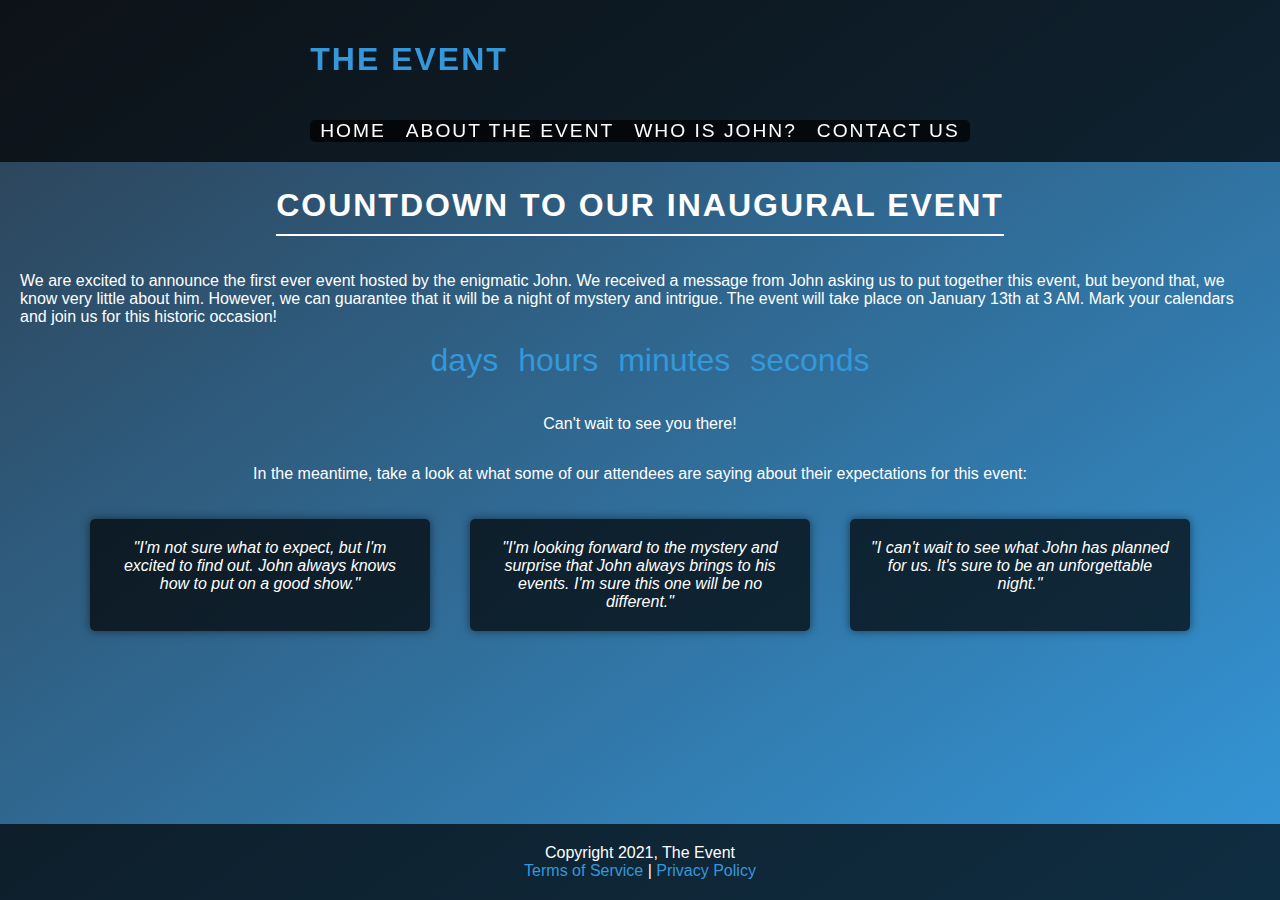
<file: index.html>
<!DOCTYPE html>
<html>
<head>
  <title>The Event - Countdown to Our Inaugural Event</title>
  <link rel="stylesheet" type="text/css" href="style.css">
  <script src="countdown.js"></script>
  <script src="menu.js"></script>
</head>
<body>
  <header>
    <div class="container">
      <h1 class="logo">The Event</h1>
      <nav>
        <button class="menu-toggle" aria-label="Toggle Menu">
          <span class="menu-toggle-line"></span>
          <span class="menu-toggle-line"></span>
          <span class="menu-toggle-line"></span>
        </button>
        <ul class="nav-list">
          <li><a href="index.html">Home</a></li>
          <li><a href="about-the-event.html">About the Event</a></li>
          <li><a href="who-is-john.html">Who is John?</a></li>
          <li><a href="contact-us.html">Contact Us</a></li>
        </ul>
      </nav>
    </div>
  </header>
  <main>
    <h2>Countdown to Our Inaugural Event</h2>
    <p>We are excited to announce the first ever event hosted by the enigmatic John. We received a message from John asking us to put together this event, but beyond that, we know very little about him. However, we can guarantee that it will be a night of mystery and intrigue. The event will take place on January 13th at 3 AM. Mark your calendars and join us for this historic occasion!</p>
    <div id="countdown">
      <div id="days"></div> days
      <div id="hours"></div> hours
      <div id="minutes"></div> minutes
      <div id="seconds"></div> seconds
    </div>
    <p>Can't wait to see you there!</p>
    <p>In the meantime, take a look at what some of our attendees are saying about their expectations for this event:</p>
    <ul class="testimonial-list">
      <li>"I'm not sure what to expect, but I'm excited to find out. John always knows how to put on a good show."</li>
      <li>"I'm looking forward to the mystery and surprise that John always brings to his events. I'm sure this one will be no different."</li>
      <li>"I can't wait to see what John has planned for us. It's sure to be an unforgettable night."</li>
    </ul>
  </main>
  <footer>
    <div class="container">
      <p>Copyright 2021, The Event</p>
      <p><a href="terms-of-service.html">Terms of Service</a> | <a href="privacy-policy.html">Privacy Policy</a></p>
    </div>
  </footer>
</body>
</html>
</file>
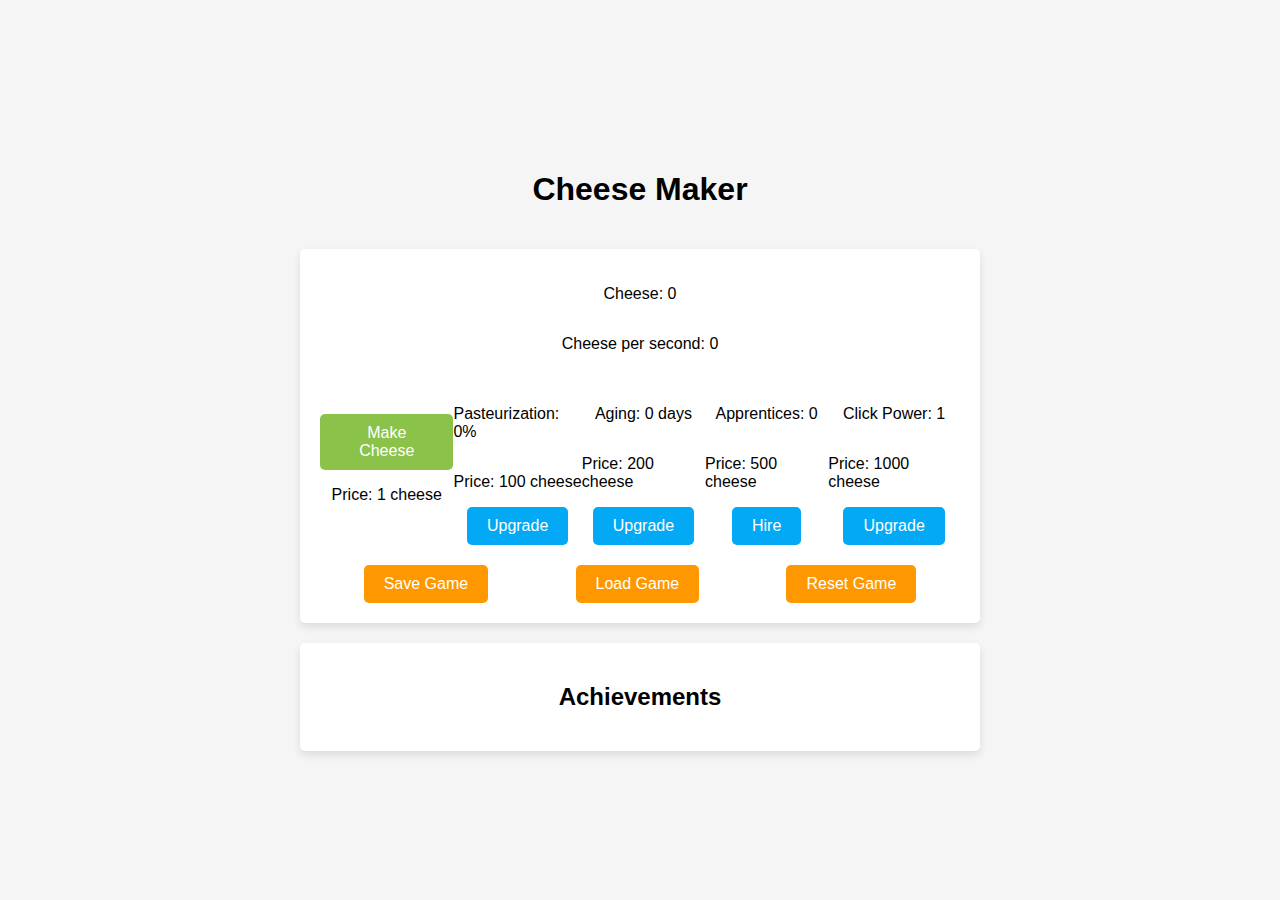
<file: cheese-maker/index.html>
<!DOCTYPE html>
<html>
  <head>
    <title>Cheese Maker</title>
    <link rel="stylesheet" type="text/css" href="style.css" />
  </head>
  <body>
    <div id="app">
      <h1>Cheese Maker</h1>
      <div id="game">
        <div id="counter">
          <p>Cheese: <span id="cheese-count">0</span></p>
          <p>Cheese per second: <span id="cheese-per-second">0</span></p>
        </div>
        <div id="upgrades">
          <div id="make-cheese">
            <button id="make-cheese-button">Make Cheese</button>
            <p>Price: <span id="make-cheese-price">1 cheese</span></p>
          </div>
          <div id="pasteurization">
            <p>Pasteurization: <span id="pasteurization-level">0%</span></p>
            <p>Price: <span id="pasteurization-price">100 cheese</span></p>
            <button id="pasteurization-button">Upgrade</button>
          </div>
          <div id="aging">
            <p>Aging: <span id="aging-level">0 days</span></p>
            <p>Price: <span id="aging-price">200 cheese</span></p>
            <button id="aging-button">Upgrade</button>
          </div>
          <div id="apprentices">
            <p>Apprentices: <span id="apprentices-level">0</span></p>
            <p>Price: <span id="apprentice-price">500 cheese</span></p>
            <button id="apprentice-button">Hire</button>
          </div>
          <div id="click-upgrade">
            <p>Click Power: <span id="click-upgrade-level">1</span></p>
            <p>Price: <span id="click-upgrade-price">1000 cheese</span></p>
            <button id="click-upgrade-button">Upgrade</button>
          </div>
        </div>
        <div id="save-load-reset">
          <button id="save-game-button">Save Game</button>
          <button id="load-game-button">Load Game</button>
          <button id="reset-game-button">Reset Game</button>
        </div>
      </div>
      <div id="achievements">
        <h2>Achievements</h2>
        <div id="achievement-list"></div>
      </div>
    </div>
    <script src="game.js"></script>
  </body>
</html>
</file>
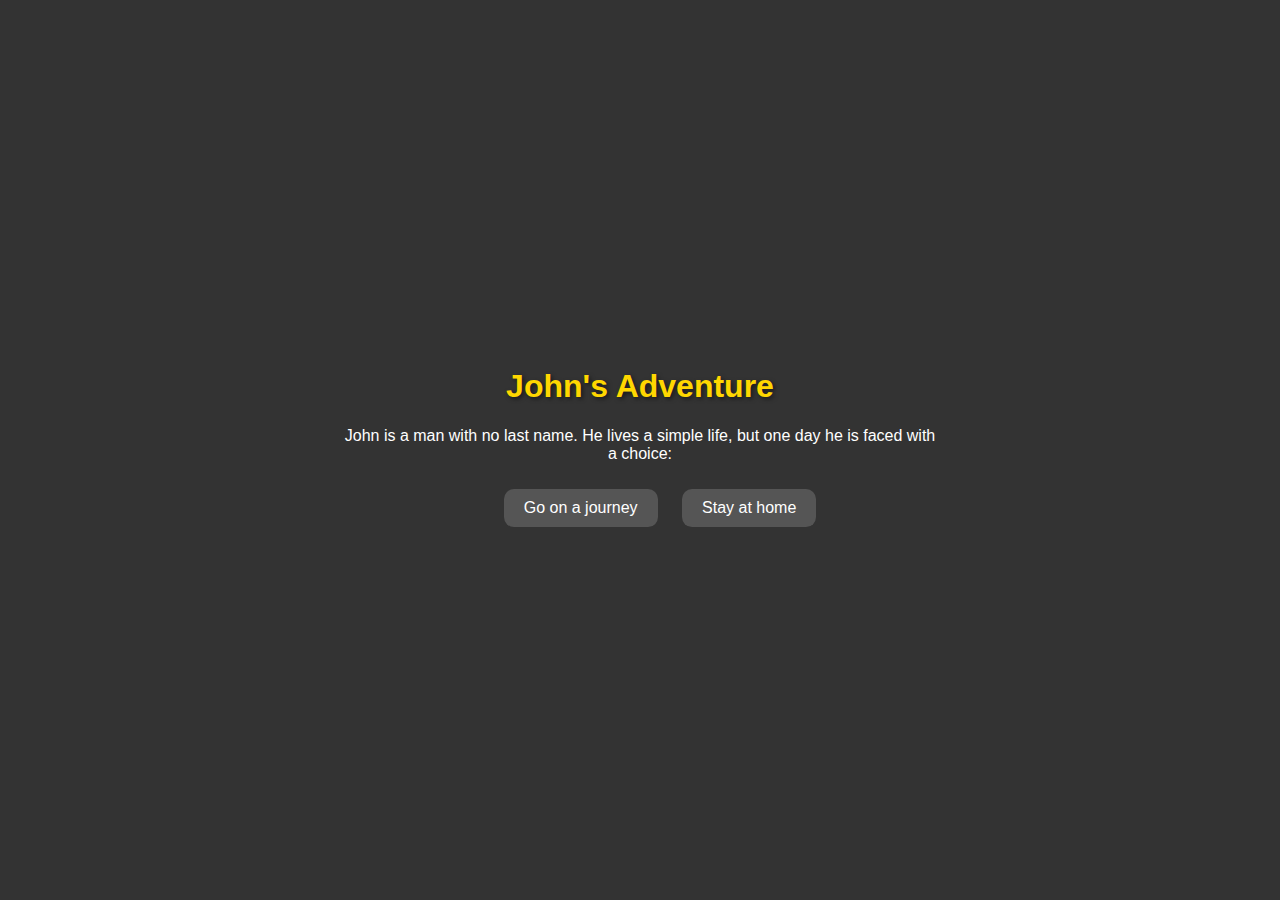
<file: john-story/index.html>
<!DOCTYPE html>
<html>
<head>
  <meta charset="utf-8">
  <title>John's Adventure</title>
  <link rel="stylesheet" href="style.css">
</head>
<body>
  <div id="game">
    <h1>John's Adventure</h1>
    <p>John is a man with no last name. He lives a simple life, but one day he is faced with a choice:</p>
    <ul>
      <li class="choice" data-next="1">Go on a journey</li>
      <li class="choice" data-next="2">Stay at home</li>
    </ul>
  </div>
  <script src="script.js"></script>
</body>
</html>
</file>
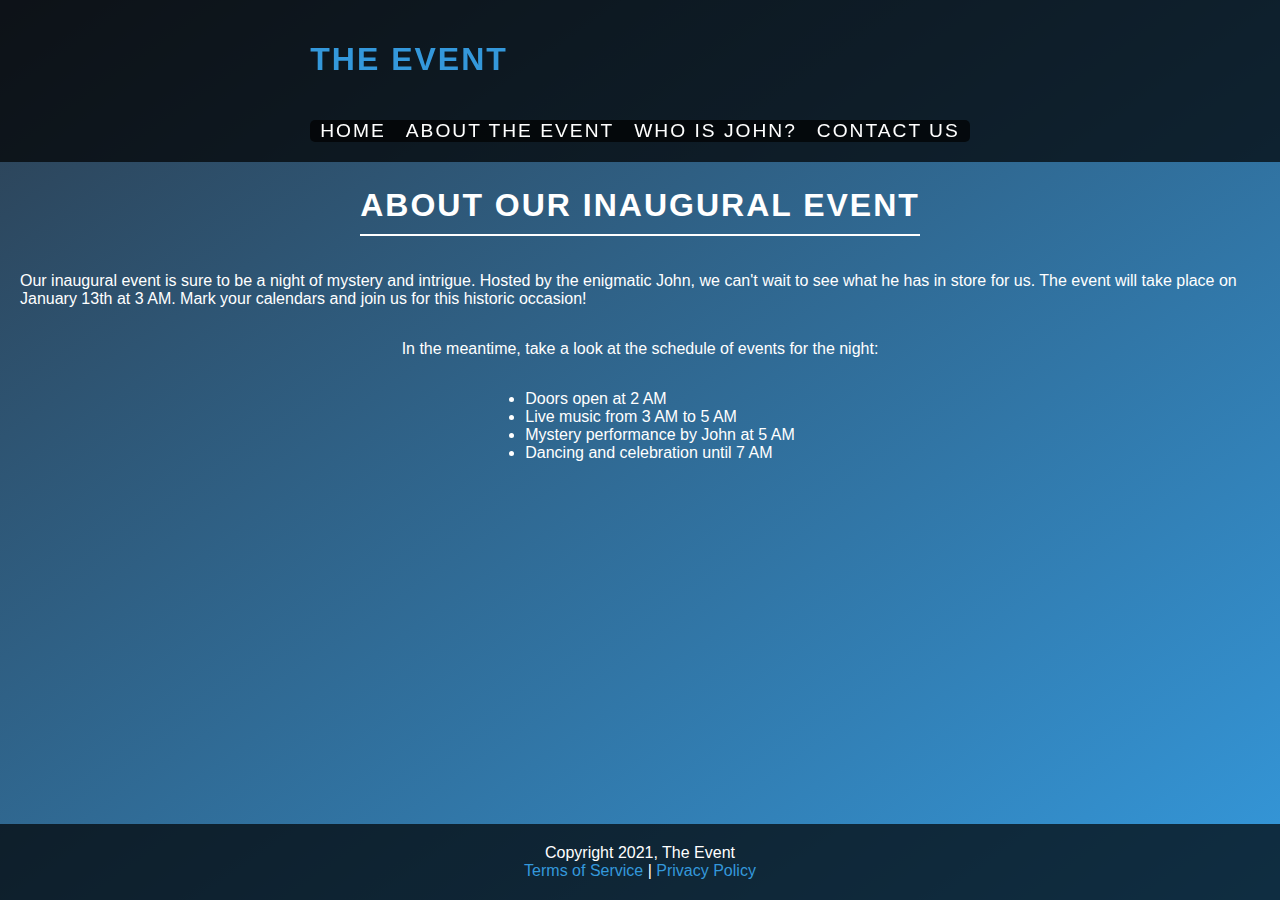
<file: about-the-event.html>
<!DOCTYPE html>
<html>
<head>
  <title>The Event - About Our Inaugural Event</title>
  <link rel="stylesheet" type="text/css" href="style.css">
</head>
<body>
  <header>
    <div class="container">
      <h1 class="logo">The Event</h1>
      <nav>
        <button class="menu-toggle" aria-label="Toggle Menu">
          <span class="menu-toggle-line"></span>
          <span class="menu-toggle-line"></span>
          <span class="menu-toggle-line"></span>
        </button>
        <ul class="nav-list">
          <li><a href="index.html">Home</a></li>
          <li><a href="about-the-event.html">About the Event</a></li>
          <li><a href="who-is-john.html">Who is John?</a></li>
          <li><a href="contact-us.html">Contact Us</a></li>
        </ul>
      </nav>
    </div>
  </header>
  <main>
    <h2>About Our Inaugural Event</h2>
    <p>Our inaugural event is sure to be a night of mystery and intrigue. Hosted by the enigmatic John, we can't wait to see what he has in store for us. The event will take place on January 13th at 3 AM. Mark your calendars and join us for this historic occasion!</p>
    <p>In the meantime, take a look at the schedule of events for the night:</p>
    <ul>
      <li>Doors open at 2 AM</li>
      <li>Live music from 3 AM to 5 AM</li>
      <li>Mystery performance by John at 5 AM</li>
      <li>Dancing and celebration until 7 AM</li>
    </ul>
  </main>
  <footer>
    <div class="container">
      <p>Copyright 2021, The Event</p>
      <p><a href="terms-of-service.html">Terms of Service</a> | <a href="privacy-policy.html">Privacy Policy</a></p>
    </div>
  </footer>
</body>
</html>
</file>
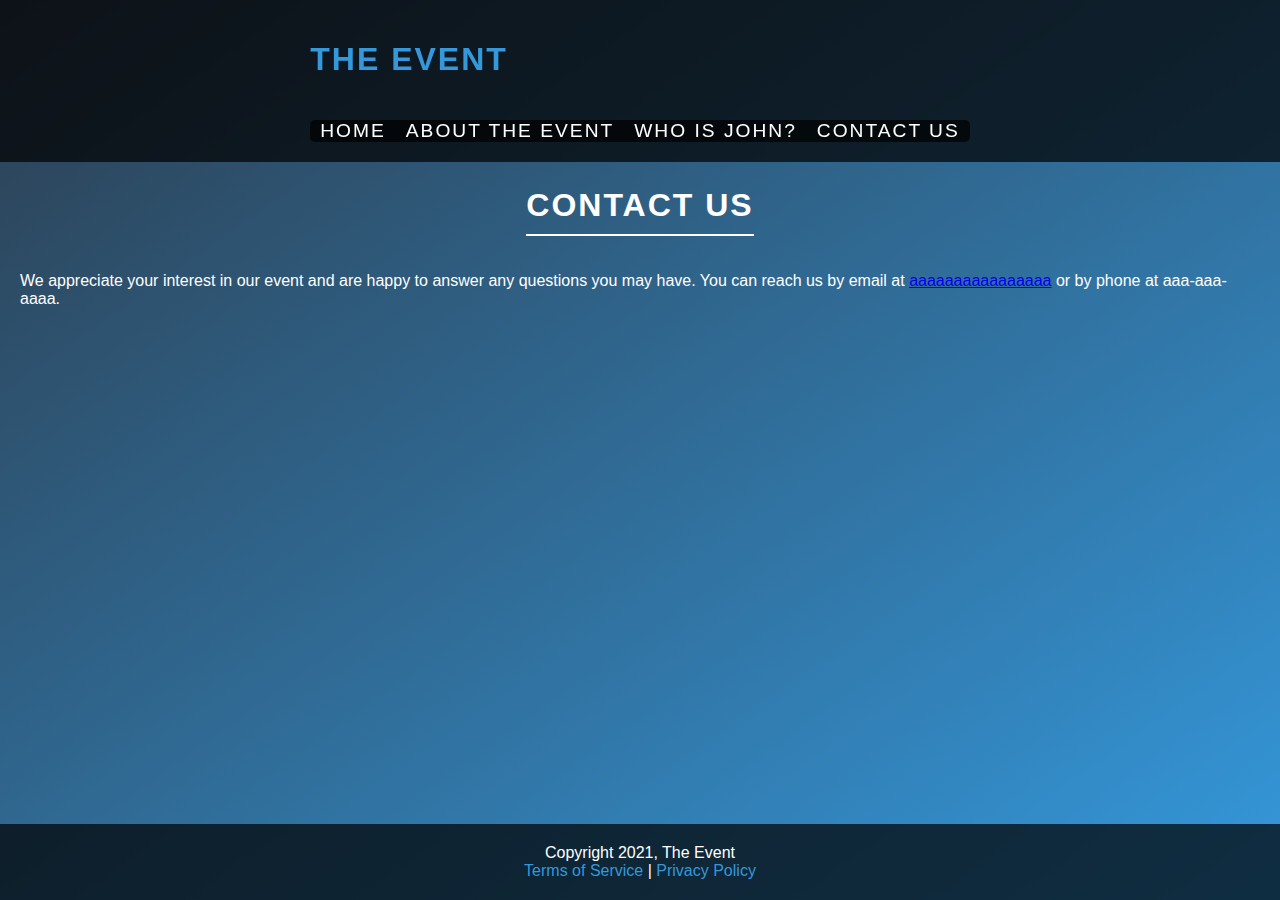
<file: contact-us.html>
<!DOCTYPE html>
<html>
<head>
  <title>The Event - Contact Us</title>
  <link rel="stylesheet" type="text/css" href="style.css">
</head>
<body>
  <header>
    <div class="container">
      <h1 class="logo">The Event</h1>
      <nav>
        <button class="menu-toggle" aria-label="Toggle Menu">
          <span class="menu-toggle-line"></span>
          <span class="menu-toggle-line"></span>
          <span class="menu-toggle-line"></span>
        </button>
        <ul class="nav-list">
            <li><a href="index.html">Home</a></li>
            <li><a href="about-the-event.html">About the Event</a></li>
            <li><a href="who-is-john.html">Who is John?</a></li>
          <li><a href="contact-us.html">Contact Us</a></li>
        </ul>
      </nav>
    </div>
  </header>
  <main>
    <h2>Contact Us</h2>
    <p>We appreciate your interest in our event and are happy to answer any questions you may have. You can reach us by email at <a href="mailto:aaaaaaaaaaaaaa">aaaaaaaaaaaaaaaa</a> or by phone at aaa-aaa-aaaa.</p>
  </main>
  <footer>
    <div class="container">
      <p>Copyright 2021, The Event</p>
      <p><a href="terms-of-service.html">Terms of Service</a> | <a href="privacy-policy.html">Privacy Policy</a></p>
    </div>
  </footer>
</body>
</html>
</file>
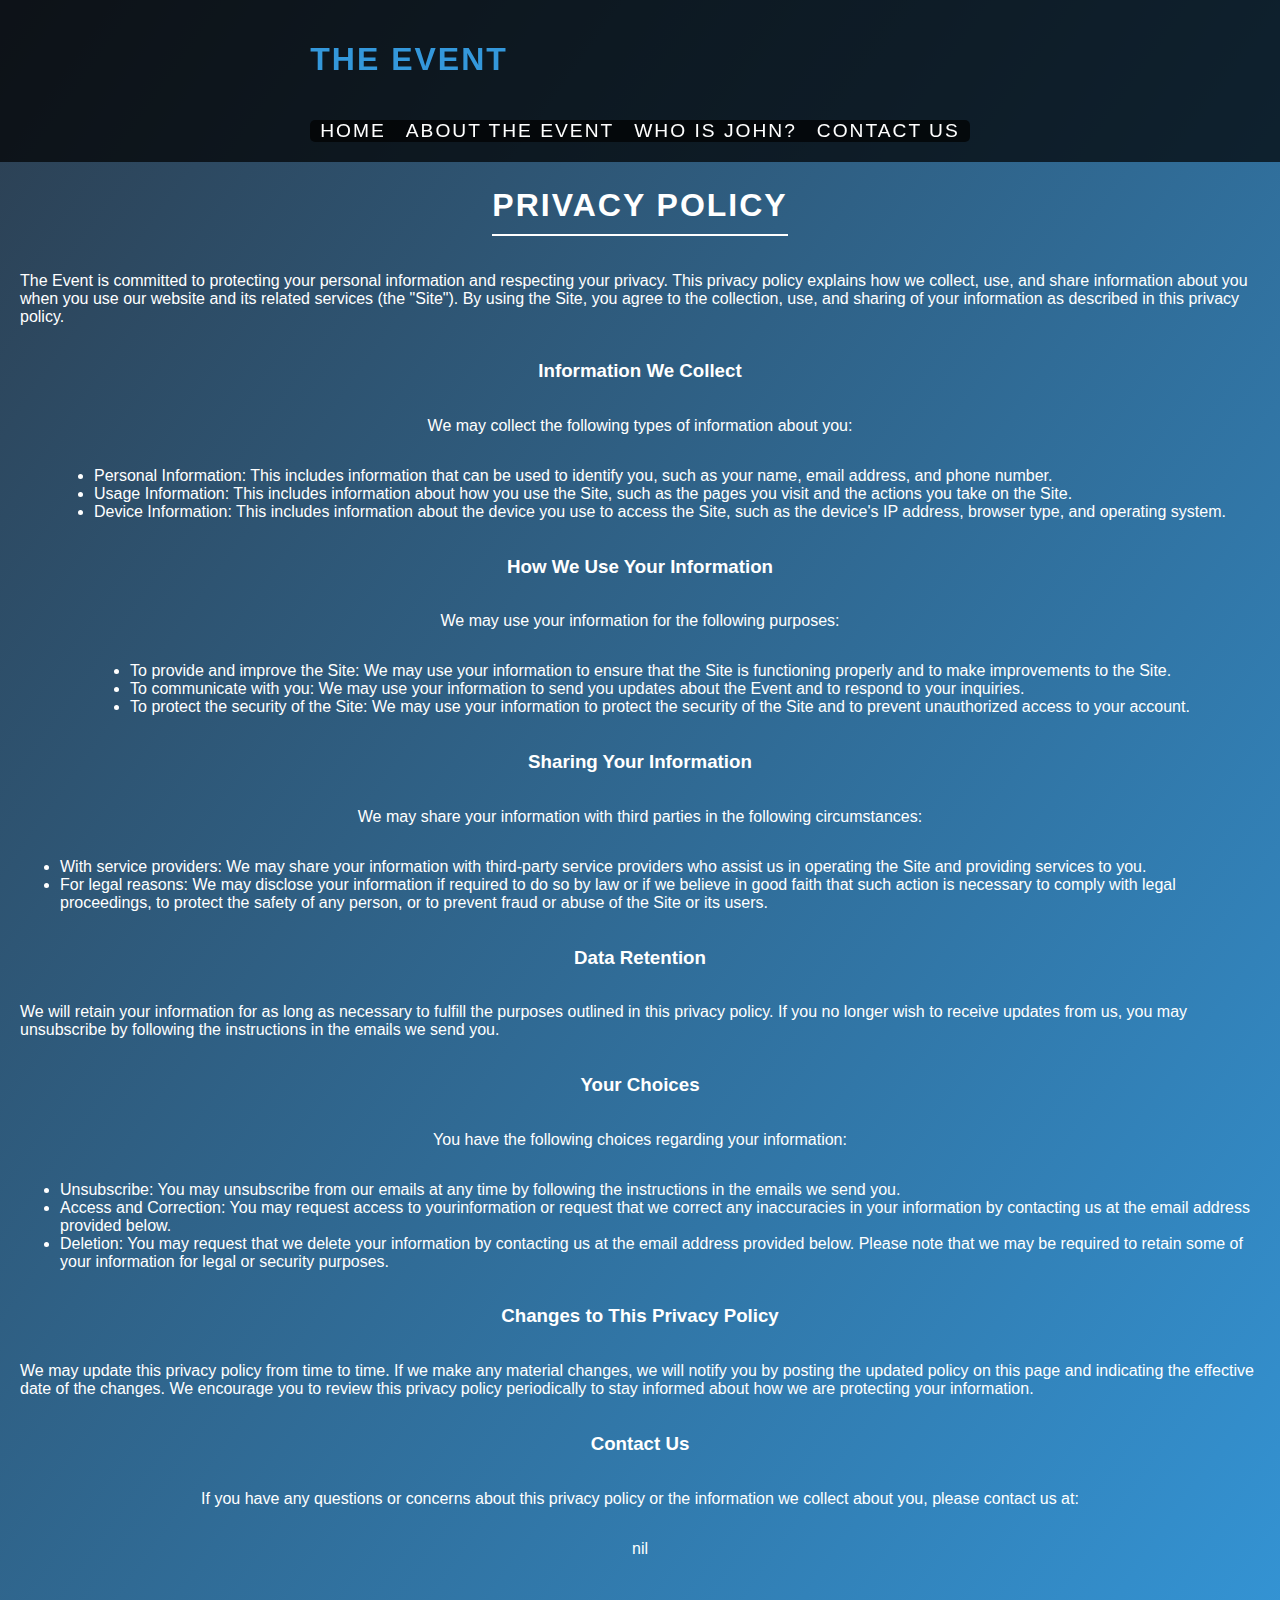
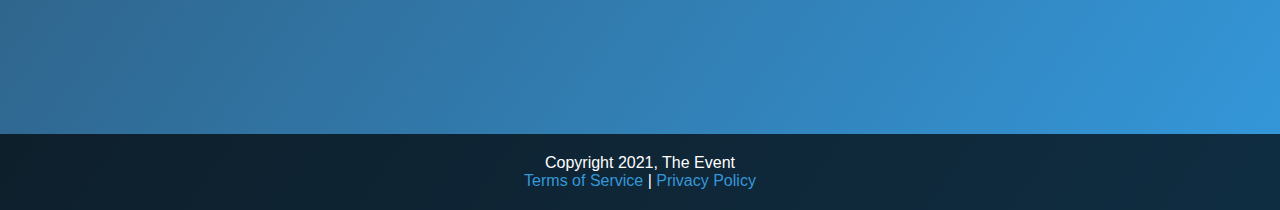
<file: privacy-policy.html>
<!DOCTYPE html>
<html>
<head>
  <title>Privacy Policy - The Event</title>
  <link rel="stylesheet" type="text/css" href="style.css">
  <script src="menu.js"></script>
</head>
<body>
  <header>
    <div class="container">
      <h1 class="logo">The Event</h1>
      <nav>
        <button class="menu-toggle" aria-label="Toggle Menu">
          <span class="menu-toggle-line"></span>
          <span class="menu-toggle-line"></span>
          <span class="menu-toggle-line"></span>
        </button>
        <ul class="nav-list">
          <li><a href="index.html">Home</a></li>
          <li><a href="about-the-event.html">About the Event</a></li>
          <li><a href="who-is-john.html">Who is John?</a></li>
          <li><a href="contact-us.html">Contact Us</a></li>
          </ul>
          </nav>
          </div>
          
            </header>
            <main>
              <h2>Privacy Policy</h2>
              <p>The Event is committed to protecting your personal information and respecting your privacy. This privacy policy explains how we collect, use, and share information about you when you use our website and its related services (the "Site"). By using the Site, you agree to the collection, use, and sharing of your information as described in this privacy policy.</p>
              <h3>Information We Collect</h3>
              <p>We may collect the following types of information about you:</p>
              <ul>
                <li>Personal Information: This includes information that can be used to identify you, such as your name, email address, and phone number.</li>
                <li>Usage Information: This includes information about how you use the Site, such as the pages you visit and the actions you take on the Site.</li>
                <li>Device Information: This includes information about the device you use to access the Site, such as the device's IP address, browser type, and operating system.</li>
              </ul>
              <h3>How We Use Your Information</h3>
              <p>We may use your information for the following purposes:</p>
              <ul>
                <li>To provide and improve the Site: We may use your information to ensure that the Site is functioning properly and to make improvements to the Site.</li>
                <li>To communicate with you: We may use your information to send you updates about the Event and to respond to your inquiries.</li>
                <li>To protect the security of the Site: We may use your information to protect the security of the Site and to prevent unauthorized access to your account.</li>
              </ul>
              <h3>Sharing Your Information</h3>
              <p>We may share your information with third parties in the following circumstances:</p>
              <ul>
                <li>With service providers: We may share your information with third-party service providers who assist us in operating the Site and providing services to you.</li>
                <li>For legal reasons: We may disclose your information if required to do so by law or if we believe in good faith that such action is necessary to comply with legal proceedings, to protect the safety of any person, or to prevent fraud or abuse of the Site or its users.</li>
              </ul>
              <h3>Data Retention</h3>
              <p>We will retain your information for as long as necessary to fulfill the purposes outlined in this privacy policy. If you no longer wish to receive updates from us, you may unsubscribe by following the instructions in the emails we send you.</p>
              <h3>Your Choices</h3>
              <p>You have the following choices regarding your information:</p>
              <ul>
                <li>Unsubscribe: You may unsubscribe from our emails at any time by following the instructions in the emails we send you.</li>
                <li>Access and Correction: You may request access to yourinformation or request that we correct any inaccuracies in your information by contacting us at the email address provided below.</li>
                <li>Deletion: You may request that we delete your information by contacting us at the email address provided below. Please note that we may be required to retain some of your information for legal or security purposes.</li>
                </ul>
                <h3>Changes to This Privacy Policy</h3>
                <p>We may update this privacy policy from time to time. If we make any material changes, we will notify you by posting the updated policy on this page and indicating the effective date of the changes. We encourage you to review this privacy policy periodically to stay informed about how we are protecting your information.</p>
                <h3>Contact Us</h3>
                <p>If you have any questions or concerns about this privacy policy or the information we collect about you, please contact us at:</p>
                <p>nil</p>
                
                  </main>
                  <footer>
                    <div class="container">
                      <p>Copyright 2021, The Event</p>
                      <p><a href="terms-of-service.html">Terms of Service</a> | <a href="privacy-policy.html">Privacy Policy</a></p>
                    </div>
                  </footer>
                </body>
                </html>
</file>
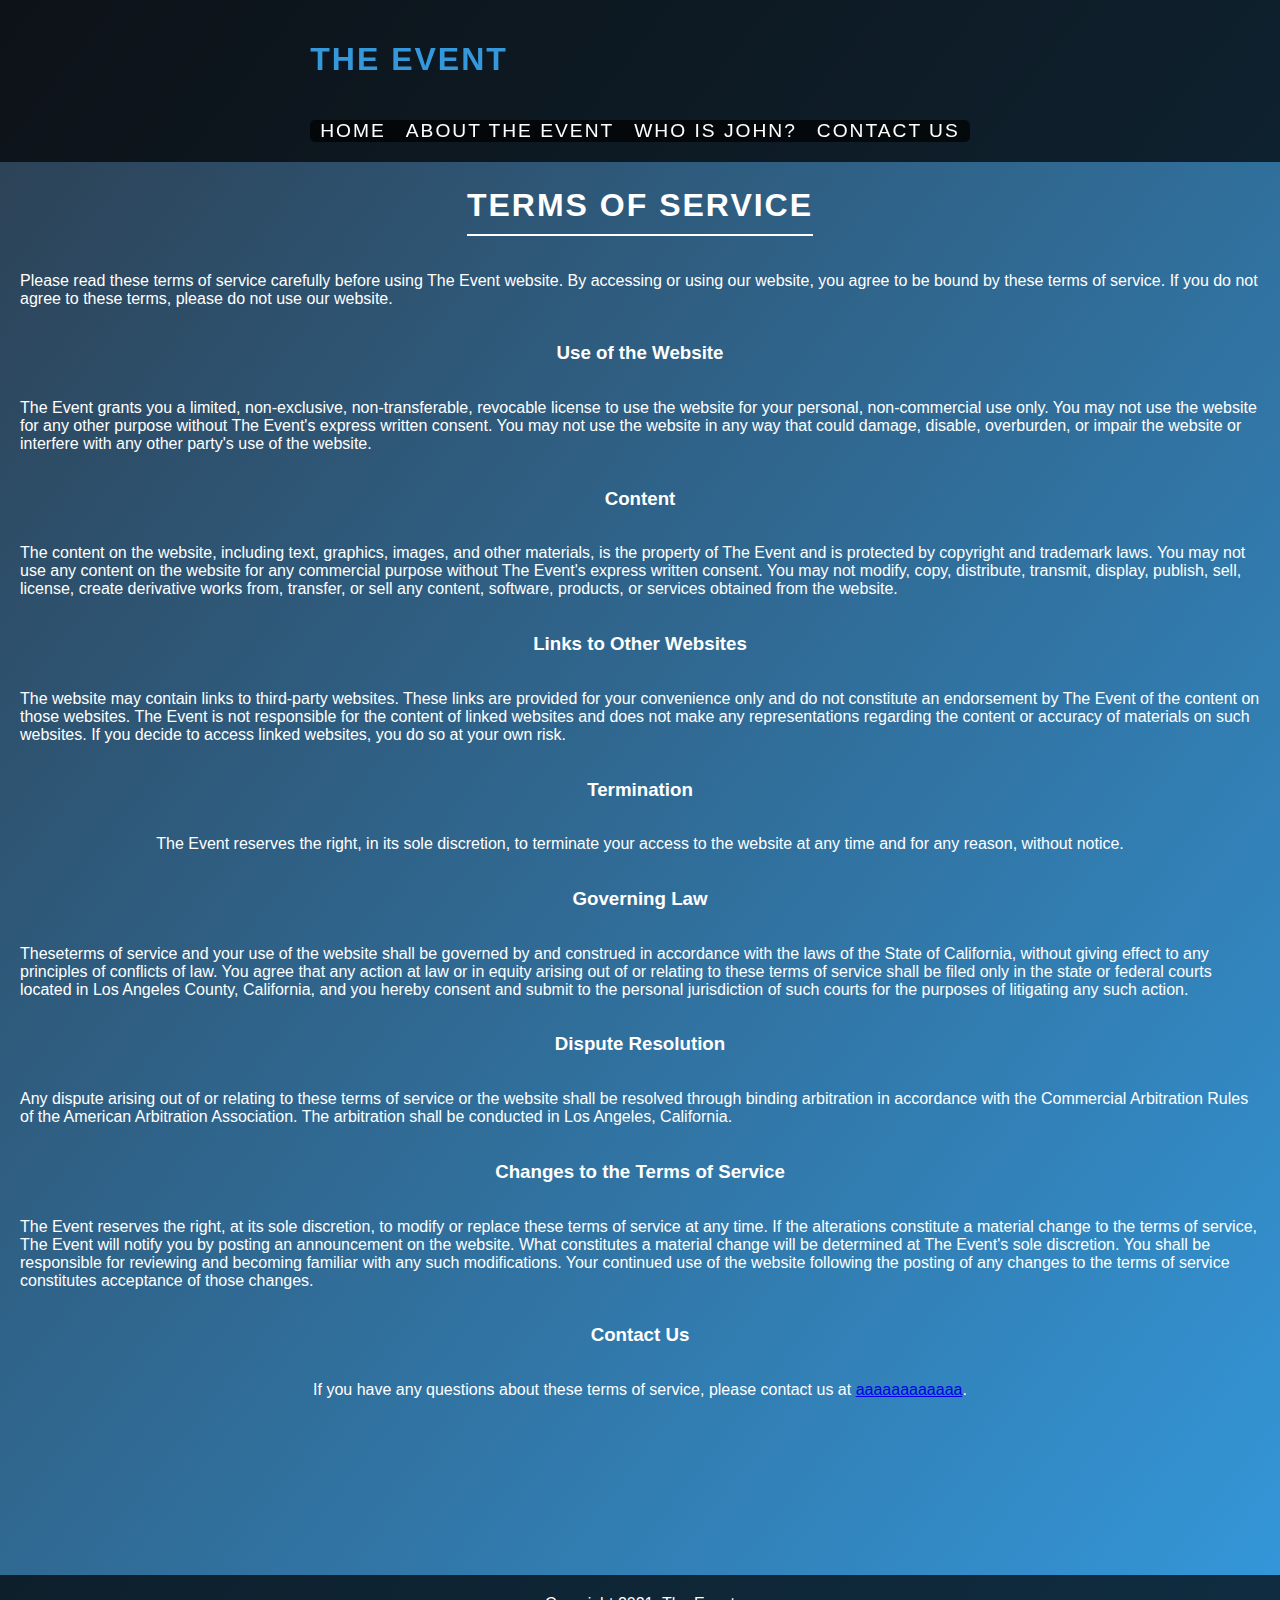
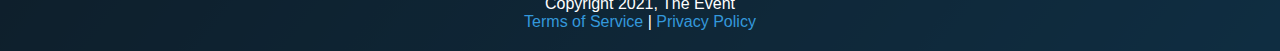
<file: terms-of-service.html>
<!DOCTYPE html>
<html>
<head>
  <title>Terms of Service - The Event</title>
  <link rel="stylesheet" type="text/css" href="style.css">
  <script src="menu.js"></script>
</head>
<body>
  <header>
    <div class="container">
      <h1 class="logo">The Event</h1>
      <nav>
        <button class="menu-toggle" aria-label="Toggle Menu">
          <span class="menu-toggle-line"></span>
          <span class="menu-toggle-line"></span>
          <span class="menu-toggle-line"></span>
        </button>
        <ul class="nav-list">
          <li><a href="index.html">Home</a></li>
          <li><a href="about-the-event.html">About the Event</a></li>
          <li><a href="who-is-john.html">Who is John?</a></li>
          <li><a href="contact-us.html">Contact Us</a></li>
        </ul>
      </nav>
    </div>
  </header>
  <main>
    <h2>Terms of Service</h2>
    <p>Please read these terms of service carefully before using The Event website. By accessing or using our website, you agree to be bound by these terms of service. If you do not agree to these terms, please do not use our website.</p>
    <h3>Use of the Website</h3>
    <p>The Event grants you a limited, non-exclusive, non-transferable, revocable license to use the website for your personal, non-commercial use only. You may not use the website for any other purpose without The Event's express written consent. You may not use the website in any way that could damage, disable, overburden, or impair the website or interfere with any other party's use of the website.</p>
    <h3>Content</h3>
    <p>The content on the website, including text, graphics, images, and other materials, is the property of The Event and is protected by copyright and trademark laws. You may not use any content on the website for any commercial purpose without The Event's express written consent. You may not modify, copy, distribute, transmit, display, publish, sell, license, create derivative works from, transfer, or sell any content, software, products, or services obtained from the website.</p>
    <h3>Links to Other Websites</h3>
    <p>The website may contain links to third-party websites. These links are provided for your convenience only and do not constitute an endorsement by The Event of the content on those websites. The Event is not responsible for the content of linked websites and does not make any representations regarding the content or accuracy of materials on such websites. If you decide to access linked websites, you do so at your own risk.</p>
    <h3>Termination</h3>
    <p>The Event reserves the right, in its sole discretion, to terminate your access to the website at any time and for any reason, without notice.</p>
    <h3>Governing Law</h3>
    <p>Theseterms of service and your use of the website shall be governed by and construed in accordance with the laws of the State of California, without giving effect to any principles of conflicts of law. You agree that any action at law or in equity arising out of or relating to these terms of service shall be filed only in the state or federal courts located in Los Angeles County, California, and you hereby consent and submit to the personal jurisdiction of such courts for the purposes of litigating any such action.</p>
    <h3>Dispute Resolution</h3>
    <p>Any dispute arising out of or relating to these terms of service or the website shall be resolved through binding arbitration in accordance with the Commercial Arbitration Rules of the American Arbitration Association. The arbitration shall be conducted in Los Angeles, California.</p>
    <h3>Changes to the Terms of Service</h3>
    <p>The Event reserves the right, at its sole discretion, to modify or replace these terms of service at any time. If the alterations constitute a material change to the terms of service, The Event will notify you by posting an announcement on the website. What constitutes a material change will be determined at The Event's sole discretion. You shall be responsible for reviewing and becoming familiar with any such modifications. Your continued use of the website following the posting of any changes to the terms of service constitutes acceptance of those changes.</p>
    <h3>Contact Us</h3>
    <p>If you have any questions about these terms of service, please contact us at <a href="mailto:aaaaaaaaaaaaa">aaaaaaaaaaaa</a>.</p>
    
      </main>
      <footer>
        <div class="container">
          <p>Copyright 2021, The Event</p>
          <p><a href="terms-of-service.html">Terms of Service</a> | <a href="privacy-policy.html">Privacy Policy</a></p>
        </div>
      </footer>
    </body>
    </html>
</file>
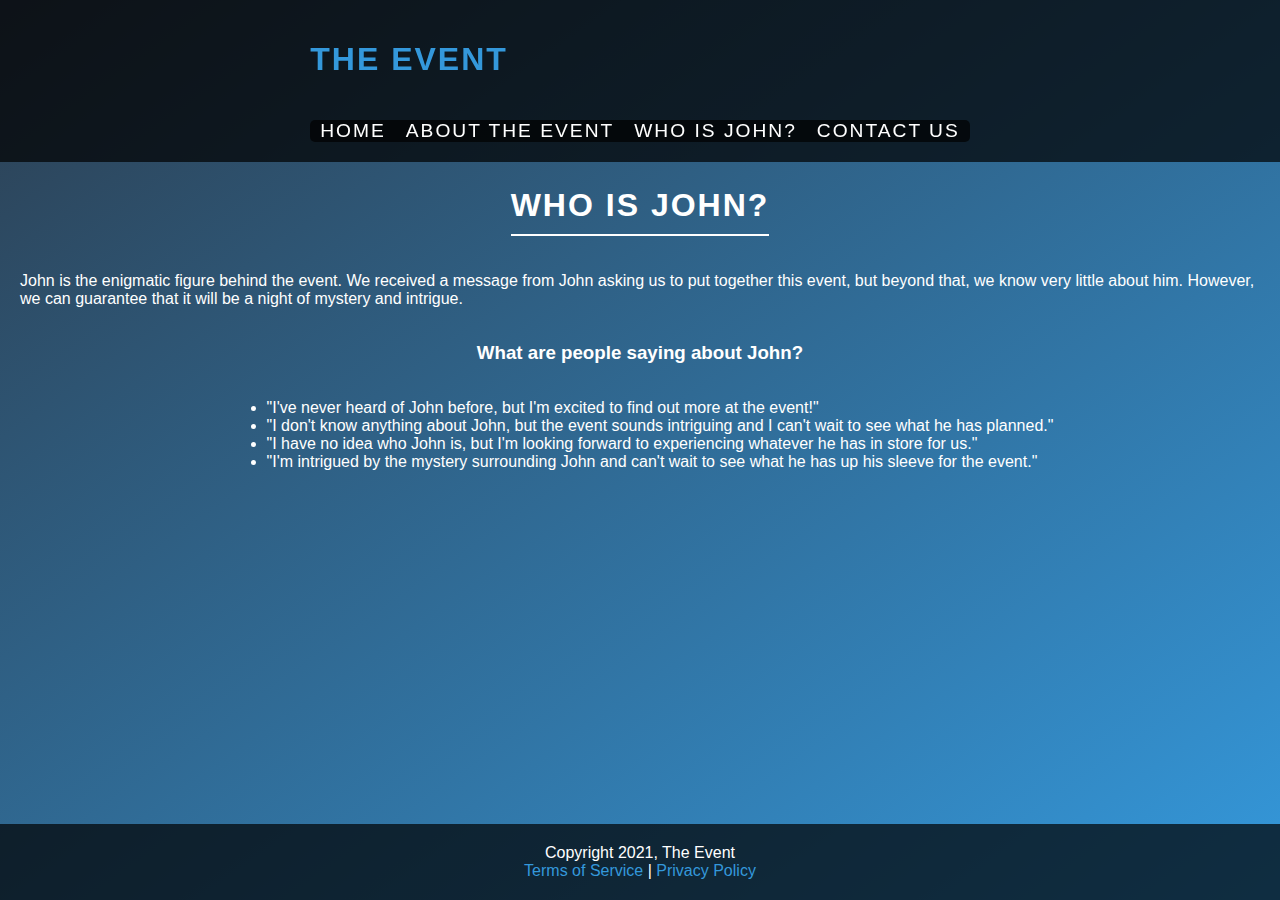
<file: who-is-john.html>
<!DOCTYPE html>
<html>
<head>
  <title>The Event - Who is John?</title>
  <link rel="stylesheet" type="text/css" href="style.css">
</head>
<body>
  <header>
    <div class="container">
      <h1 class="logo">The Event</h1>
      <nav>
        <ul class="nav-list">
          <li><a href="index.html">Home</a></li>
          <li><a href="about-the-event.html">About the Event</a></li>
          <li><a href="who-is-john.html">Who is John?</a></li>
          <li><a href="contact-us.html">Contact Us</a></li>
        </ul>
      </nav>
    </div>
  </header>
  <main>
    <h2>Who is John?</h2>
    <p>John is the enigmatic figure behind the event. We received a message from John asking us to put together this event, but beyond that, we know very little about him. However, we can guarantee that it will be a night of mystery and intrigue.</p>
    <h3>What are people saying about John?</h3>
    <ul class="comment-list">
      <li>"I've never heard of John before, but I'm excited to find out more at the event!"</li>
      <li>"I don't know anything about John, but the event sounds intriguing and I can't wait to see what he has planned."</li>
      <li>"I have no idea who John is, but I'm looking forward to experiencing whatever he has in store for us."</li>
      <li>"I'm intrigued by the mystery surrounding John and can't wait to see what he has up his sleeve for the event."</li>
    </ul>
  </main>
  <footer>
    <div class="container">
      <p>Copyright 2021, The Event</p>
      <p><a href="#">Terms of Service</a> | <a href="#">Privacy Policy</a></p>
    </div>
  </footer>
</body>
</html>
</file>
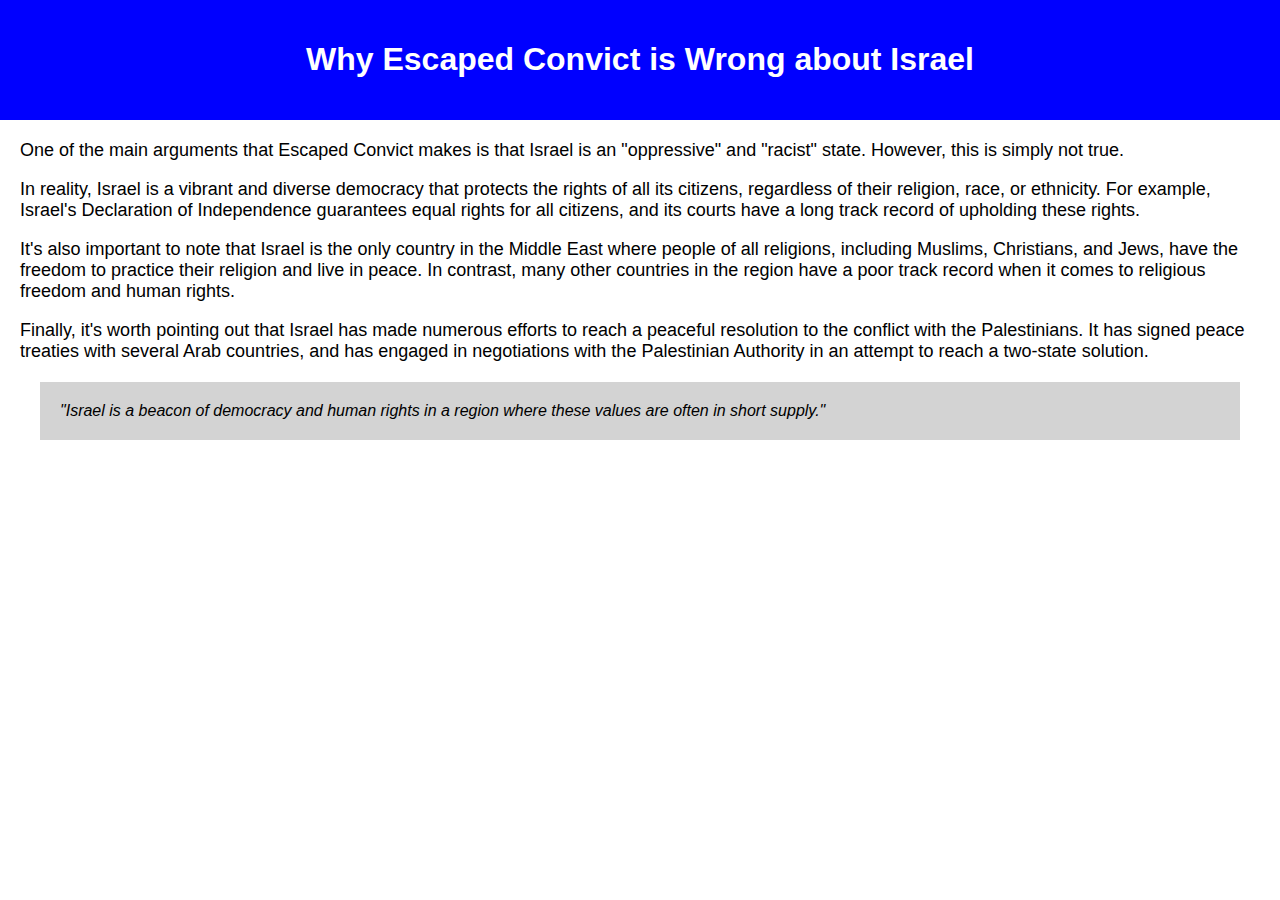
<file: israel/israel.html>
<html>
  <head>
    <title>Why Escaped Convict is Wrong about Israel</title>
    <style>
      /* Add some fancy styling here */
      body {
        font-family: Arial, sans-serif;
        margin: 0;
        padding: 0;
      }
      .header {
        background-color: blue;
        color: white;
        text-align: center;
        padding: 20px;
      }
      .content {
        margin: 20px;
      }
      .point {
        font-size: 18px;
        margin-bottom: 10px;
      }
      .quote {
        font-style: italic;
        margin: 20px;
        padding: 20px;
        background-color: lightgray;
      }
    </style>
  </head>
  <body>
    <div class="header">
      <h1>Why Escaped Convict is Wrong about Israel</h1>
    </div>
    <div class="content">
      <p class="point">
        One of the main arguments that Escaped Convict makes is that Israel is an "oppressive" and "racist" state. However, this is simply not true.
      </p>
      <p class="point">
        In reality, Israel is a vibrant and diverse democracy that protects the rights of all its citizens, regardless of their religion, race, or ethnicity. For example, Israel's Declaration of Independence guarantees equal rights for all citizens, and its courts have a long track record of upholding these rights.
      </p>
      <p class="point">
        It's also important to note that Israel is the only country in the Middle East where people of all religions, including Muslims, Christians, and Jews, have the freedom to practice their religion and live in peace. In contrast, many other countries in the region have a poor track record when it comes to religious freedom and human rights.
      </p>
      <p class="point">
        Finally, it's worth pointing out that Israel has made numerous efforts to reach a peaceful resolution to the conflict with the Palestinians. It has signed peace treaties with several Arab countries, and has engaged in negotiations with the Palestinian Authority in an attempt to reach a two-state solution.
      </p>
      <div class="quote">
        "Israel is a beacon of democracy and human rights in a region where these values are often in short supply."
      </div>
    </div>
  </body>
</html>
</file>
<file: style.css>
body {
  font-family: Arial, sans-serif;
  margin: 0;
  padding: 0;
  background: linear-gradient(to bottom right, #2c3e50, #3498db);
  color: #fff;
  min-height: 100vh;
  display: flex;
  flex-direction: column;
}

.container {
  max-width: 1200px;
  margin: 0 auto;
  padding: 0 20px;
}

header {
  background-color: rgba(0, 0, 0, 0.7);
  display: flex;
  align-items: center;
  justify-content: space-between;
  padding: 20px;
  position: fixed;
  top: 0;
  left: 0;
  right: 0;
  z-index: 2;
}

.logo {
  font-size: 2em;
  text-transform: uppercase;
  letter-spacing: 2px;
 
  color: #3498db;
  display: flex;
  align-items: center;
}

nav {
  display: flex;
}

.menu-toggle {
  display: block;
  cursor: pointer;
  width: 50px;
  height: 50px;
  border: none;
  background-color: transparent;
  color: #fff;
  font-size: 1.5em;
  transition: all 0.3s;
  display: flex;
  align-items: center;
  justify-content: center;
  border-radius: 5px;
}

.menu-toggle:hover {
  color: #3498db;
}

.menu-toggle-line {
  width: 30px;
  height: 3px;
  background-color: #fff;
  margin: 5px;
}

.nav-list {
  list-style: none;
  margin: 0;
  padding: 0;
  display: none;
  background-color: rgba(0, 0, 0, 0.7);
  border-radius: 5px;
  margin-top: 50px;
}

.nav-list.active {
  display: block;
}

.nav-list li {
  margin: 10px 0;
  text-align: center;
}

.nav-list li a {
  color: #fff;
  text-decoration: none;
  font-size: 1.2em;
  text-transform: uppercase;
  letter-spacing: 2px;
  transition: all 0.3s;
}

.nav-list li a:hover {
  color: #3498db;
}

@media (min-width: 769px) {
  .menu-toggle {
    display: none;
  }

  .nav-list {
    display: flex;
    align-items: center;
    margin-top: 20px;
    list-style: none;
  }

  .nav-list li {
    margin: 0 10px;
  }

  .nav-list li a {
    color: #fff;
    text-decoration: none;
    font-size: 1.2em;
    text-transform: uppercase;
    letter-spacing: 2px;
    transition: all 0.3s;
  }

  .nav-list li a:hover {
    color: #3498db;
  }
}

main {
  display: flex;
  flex-direction: column;
  align-items: center;
  margin: 80px 0;
  flex: 1 0 auto;
  padding: 80px 20px;
}

@media (max-width: 768px) {
  main {
    margin: 130px 0;
  }
}

h2 {
  font-size: 2em;
  margin-bottom: 20px;
  text-transform: uppercase;
  letter-spacing: 2px;
  border-bottom: 2px solid #fff;
  padding-bottom: 10px;
}

#countdown {
  display: flex;
  font-size: 2em;
  margin-bottom: 20px;
  color: #3498db;
}

#countdown div {
  display: flex;
  flex-direction: column;
  align-items: center;
  margin: 0 10px;
}

#countdown #days {
  font-size: 3em;
  margin-bottom: 10px;
}

#countdown #hours, #countdown #minutes, #countdown #seconds {
  font-size: 2em;
  margin-bottom: 5px;
}

.testimonial-list {
  list-style: none;
  margin: 0;
  padding: 0;
  display: flex;
  flex-wrap: wrap;
  justify-content: center;
}

.testimonial-list li {
  background-color: rgba(0, 0, 0, 0.7);
  border-radius: 5px;
  margin: 20px;
  padding: 20px;
  width: 300px;
  text-align: center;
  font-style: italic;
  color: #fff;
  box-shadow: 0 0 10px rgba(0, 0, 0, 0.5);
}

footer {
  background-color: rgba(0, 0, 0, 0.7);
  color: #fff;
  padding: 20px;
  text-align: center;
}

footer p {
  margin: 0;
}

footer a {
  color: #3498db;
  text-decoration: none;
  transition: all 0.3s;
}

footer a:hover {
  color: #fff;
}

.menu-toggle {
  display: block;
  cursor: pointer;
  width: 50px;
  height: 50px;
  border: none;
  background-color: transparent;
  color: #fff;
  font-size: 1.5em;
  transition: all 0.3s;
  display: flex;
  align-items: center;
  justify-content: center;
  border-radius: 5px;
}

.menu-toggle:hover {
  color: #3498db;
}

.menu-toggle-line {
  width: 30px;
  height: 3px;
  background-color: #fff;
  margin: 5px;
  transition: all 0.3s;
}

.nav-list {
  list-style: none;
  margin: 0;
  padding: 0;
  display: none;
  background-color: rgba(0, 0, 0, 0.7);
  border-radius: 5px;
  margin-top: 50px;
}

.nav-list.active {
  display: block;
}

.nav-list li {
  margin: 10px 0;
  text-align: center;
}

.nav-list li a {
  color: #fff;
  text-decoration: none;
  font-size: 1.2em;
  text-transform: uppercase;
  letter-spacing: 2px;
  transition: all 0.3s;
}

.nav-list li a:hover {
  color: #3498db;
}

@media (min-width: 769px) {
  .menu-toggle {
    display: none;
  }

  .nav-list {
    display: flex;
    align-items: center;
    margin-top: 20px;
    list-style: none;
  }

  .nav-list li {
    margin: 0 10px;
  }

  .nav-list li a {
    color: #fff;
    text-decoration: none;
    font-size: 1.2em;
    text-transform: uppercase;
    letter-spacing: 2px;
    transition: all 0.3s;
  }

  .nav-list li a:hover {
    color: #3498db;
  }
}

/* Color variables */
:root {
  --primary-color: #3498db;
  --secondary-color: #2c3e50;
  --light-color: #fff;
  --dark-color: #333;
  }
  
  /* Comment form */
  form {
  display: flex;
  flex-direction: column;
  align-items: flex-start;
  width: 50%;
  margin-bottom: 20px;
  font-family: Arial, sans-serif;
  background-color: var(--light-color);
  border-radius: 5px;
  }
  
  label {
  font-size: 1.2em;
  margin-bottom: 5px;
  padding: 10px;
  }
  
  textarea {
  font-size: 1em;
  padding: 10px;
  border: 1px solid #ccc;
  border-radius: 5px;
  resize: none;
  }
  
  button {
  font-size: 1em;
  padding: 10px;
  border: none;
  border-radius: 5px;
  background-color: var(--primary-color);
  color: var(--light-color);
  cursor: pointer;
  transition: all 0.3s;
  }
</file>
<file: cheese-maker/style.css>
body {
    background-color: #f5f5f5;
    font-family: sans-serif;
    margin: 0;
    padding: 0;
  }
  
  #app {
    display: flex;
    flex-direction: column;
    align-items: center;
    justify-content: center;
    height: 100vh;
  }
  
  #game {
    display: flex;
    flex-direction: column;
    align-items: center;
    width: 50%;
    min-width: 300px;
    background-color: white;
    box-shadow: 0 4px 8px rgba(0, 0, 0, 0.1);
    border-radius: 5px;
    padding: 20px;
    margin-top: 20px;
  }
  
  #counter {
    display: flex;
    flex-direction: column;
    align-items: center;
    margin-bottom: 20px;
  }
  
  #upgrades {
    display: flex;
    flex-direction: row;
    align-items: center;
    justify-content: space-around;
    width: 100%;
    margin-bottom: 20px;
  }
  
  #make-cheese,
  #pasteurization,
  #aging,
  #apprentices,
  #click-upgrade {
    display: flex;
    flex-direction: column;
    align-items: center;
  }
  
  button {
    border: none;
    border-radius: 5px;
    padding: 10px 20px;
    font-size: 16px;
    cursor: pointer;
    outline: none;
  }
  
  #make-cheese-button {
    background-color: #8bc34a;
    color: white;
  }
  
  #pasteurization-button,
  #aging-button,
  #apprentice-button,
  #click-upgrade-button {
    background-color: #03a9f4;
    color: white;
  }
  
  #save-game-button,
  #load-game-button,
  #reset-game-button {
    background-color: #ff9800;
    color: white;
  }
  
  #save-load-reset {
    display: flex;
    flex-direction: row;
    align-items: center;
    justify-content: space-around;
    width: 100%;
  }
  
  #achievements {
    display: flex;
    flex-direction: column;
    align-items: center;
    width: 50%;
    min-width: 300px;
    background-color: white;
    box-shadow: 0 4px 8px rgba(0, 0, 0, 0.1);
    border-radius: 5px;
    padding: 20px;
    margin-top: 20px;
  }
  
  #achievement-list {
    display: flex;
    flex-direction: row;
    flex-wrap: wrap;
    align-items: center;
    justify-content: space-around;
    width: 100%;
  }
  
  .achievement {
    display: flex;
    flex-direction: column;
    align-items: center;
    width: 200px;
    height: 200px;
    margin: 10px;
    background-color: white;
    box-shadow: 0 4px 8px rgba(0, 0, 0, 0.1);
    border-radius: 5px;
    padding: 20px;
  }
  
  .achievement-icon {
    width: 50px;
    height: 50px;
    background-color: #f5f5f5;
    border-radius: 50%;
    margin-bottom: 10px;
  }
  
  .achievement-label {
    font-size: 18px;
    font-weight: bold;
    margin-bottom: 10px;
  }
  
  .achievement-description {
    font-size: 14px;
  }
</file>
<file: john-story/style.css>
body {
  font-family: Arial, sans-serif;
  background-color: #333;
  color: #fff;
}

#game {
  position: absolute;
  top: 50vh;
  left: 50vw;
  transform: translate(-50%, -50%);
  max-width: 600px;
  margin: 0 auto;
  text-align: center;
}

h1 {
  color: #ffd700;
  text-shadow: 2px 2px 4px rgba(0, 0, 0, 0.5);
}

.choice {
  cursor: pointer;
  display: inline-block;
  padding: 10px 20px;
  margin: 10px;
  background-color: #555;
  border-radius: 10px;
  transition: background-color 0.3s ease;
}

.choice:hover {
  background-color: #777;
}
</file>
